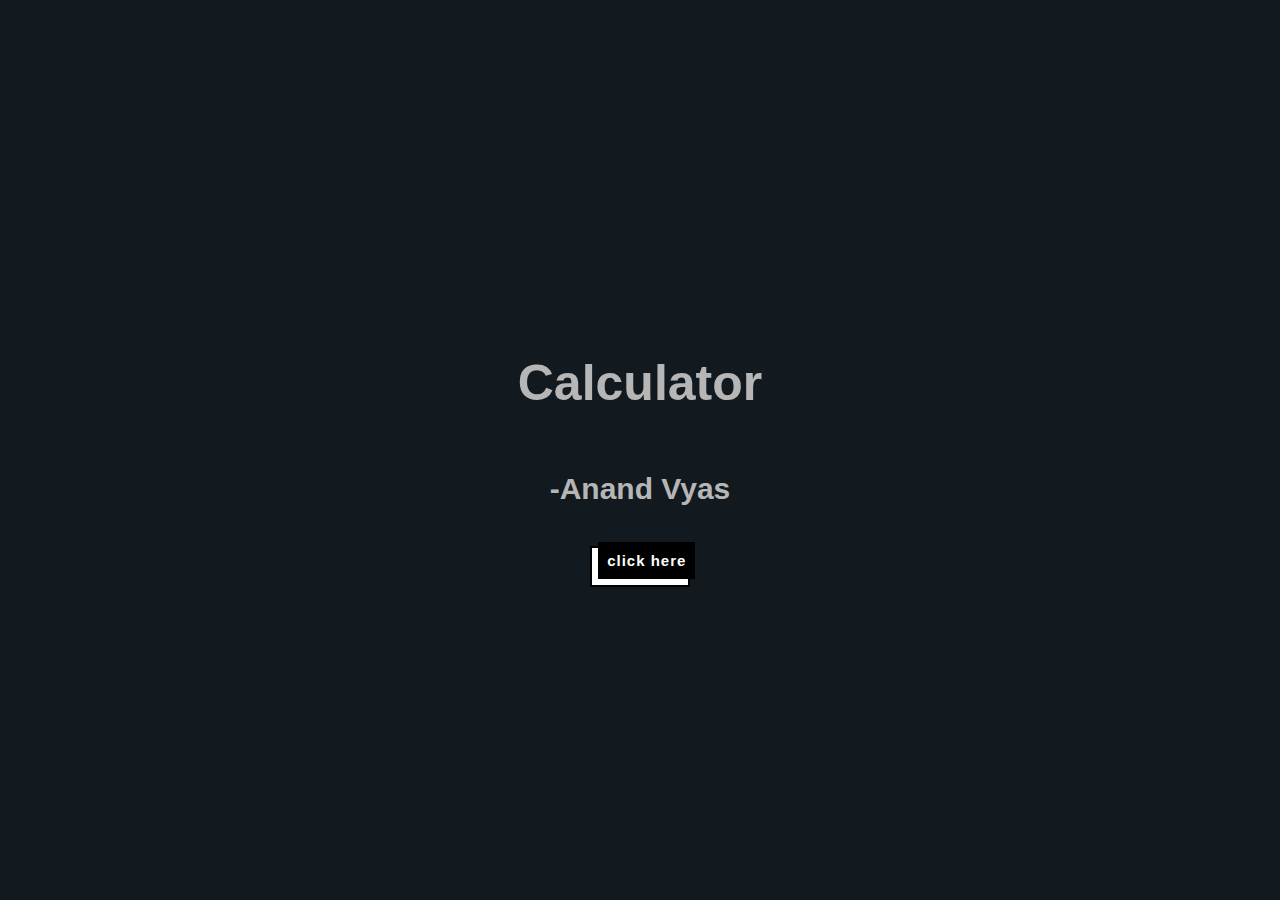
<file: index.html>
<!DOCTYPE html>
<html lang="en">
<head>
    <meta charset="UTF-8">
    <meta http-equiv="X-UA-Compatible" content="IE=edge">
    <meta name="viewport" content="width=device-width, initial-scale=1.0">
    <link rel="stylesheet" href="style.css">
    <link rel="stylesheet" href="https://cdnjs.cloudflare.com/ajax/libs/animate.css/4.1.1/animate.min.css"/>
    <title>index</title>
</head>
<body class="intro-body">
    <div class="index">
    <h1 class="head animate__animated animate__bounceInDown">
        Calculator 
    </h1>
    <h3 class="name animate__animated animate__zoomInUp">
        -Anand Vyas
    </h3>
    <a href="calculator.html"><button> Click here
    </button></a>
</div>
</body>
</html>
</file>
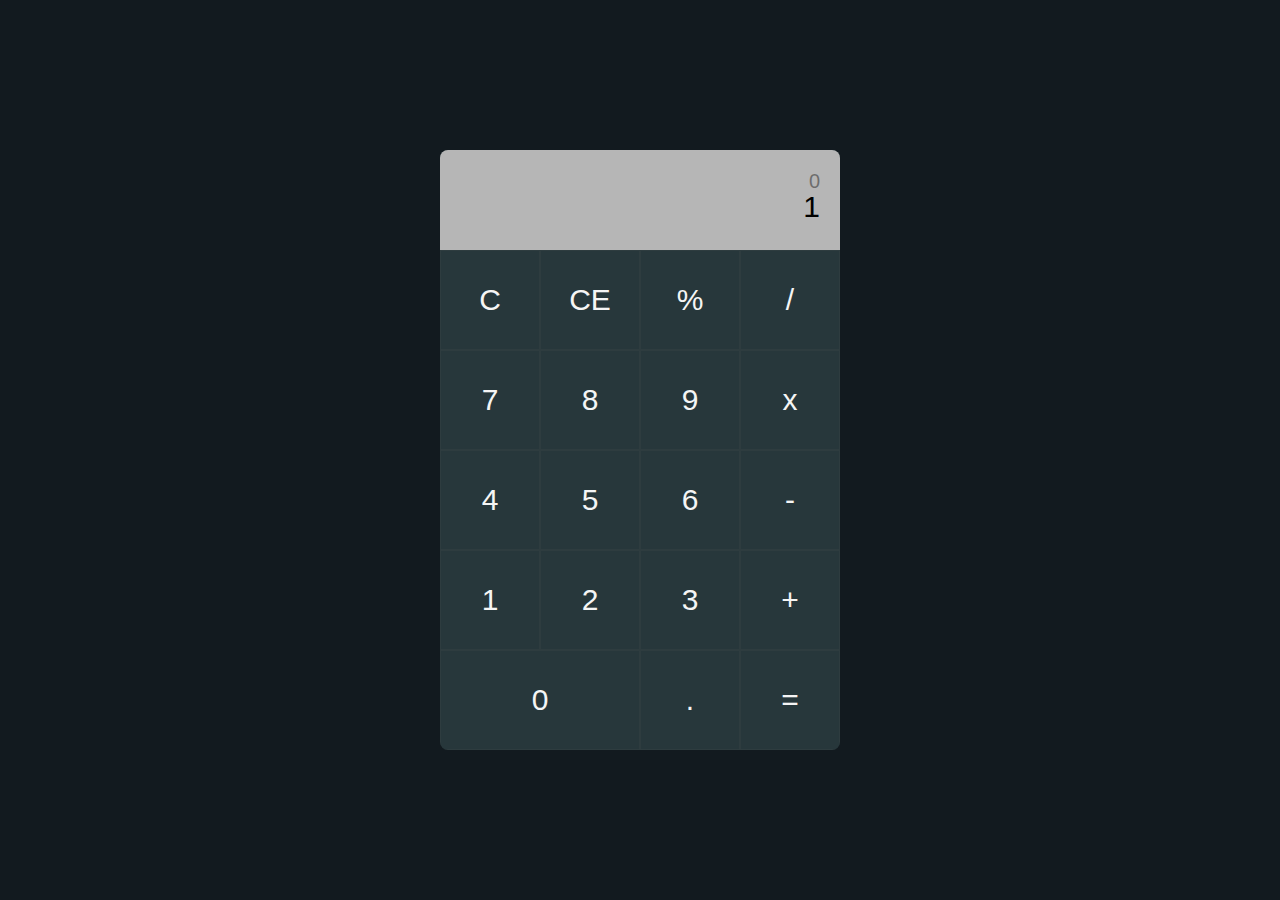
<file: calculator.html>
<!DOCTYPE html>
<html lang="en">
<head>
    <meta charset="UTF-8">
    <meta http-equiv="X-UA-Compatible" content="IE=edge">
    <meta name="viewport" content="width=device-width, initial-scale=1.0">
    <link rel="stylesheet" href="style.css">
    <title>Calculator</title>
</head>
<body>
    <section>
        <div class="container">
            <div class="calculator">
                <div class="display">
                    <div class="display-1">0</div>
                    <div class="display-2">1</div>
                    <div class="temp-result"></div>
                </div>
                <div class="all_button">  
                    <div class="button all-clear">C</div>  
                    <div class="button last-entity-clear">CE</div>  
                    <div class="button operation">%</div>  
                    <div class="button operation">/</div>  
                    <div class="button number">7</div>  
                    <div class="button number">8</div>  
                    <div class="button number">9</div>  
                    <div class="button operation">x</div>  
                    <div class="button number">4</div>  
                    <div class="button number">5</div>  
                    <div class="button number">6</div>  
                    <div class="button operation">-</div>  
                    <div class="button number">1</div>  
                    <div class="button number">2</div>  
                    <div class="button number">3</div>  
                    <div class="button operation">+</div>  
                    <div class="button btn-0 number">0</div>  
                    <div class="button number dot">.</div>  
                    <div class="button equal">=</div>  
                   </div>
            </div>
        </div>
    </section>

    <script src="js.js"></script>
</body>
</html>
</file>
<file: style.css>
.intro-body{
    padding: 0;  
    margin: 0;  
    box-sizing: border-box; 
 }
 .index{
 text-align: center;
 height: 100vh;
 width: 100vw;
 background-color: rgb(18, 26, 31);  
 display: table-cell;
 vertical-align: middle;
 }
 .head{
     color: rgb(182, 182, 182); 
     padding: 20px;
     margin: 20px;
     font-size: 50px;
     animation-delay: 0.5s;
 }
 .name{
    color: rgb(182, 182, 182); 
    padding: 20px;
    margin: 20px;
    font-size: 30px;
    animation-delay: 1s;
}

button {
    padding: 10px;
    font-size: 15px;
    outline: none;
    border: 2px solid black;
    background-color: white;
    color: white;
    position: relative;
    letter-spacing: 1px;
   }
   
   button::before {
    content: 'click here';
    position: absolute;
    top: -14%;
    left: 7%;
    background-color: black;
    width: 100%;
    height: 100%;
    color: white;
    display: flex;
    align-items: center;
    justify-content: center;
    transition: 0.15s ease-in-out;
    font-weight: bold;
   }
   
   button:hover::before {
    top: 0;
    left: 0;
   }
* {  
    padding: 0;  
    margin: 0;  
    box-sizing: border-box;  
   }  
   html {  
    font-family: "Montserrat", sans-serif;  
   } 
   section {  
    background-color: rgb(18, 26, 31);  
    min-height: 100vh;  
    width: 100%;  
    display: flex;  
    align-items: center;  
    justify-content: center;  
   } 
   .container {  
    width: 90%;  
    max-width: 400px;  
    background-color: rgb(39, 55, 59);  
    border-radius: 8px;  
    overflow: hidden;  
   } 
   .display {  
    background-color: rgb(182, 182, 182);  
    height: 100px;  
    width: 100%;  
    text-align: right;  
    padding: 20px;  
    font-size: 30px;  
    position: relative;  
   } 
   .display-1 {  
    opacity: 0.4;  
    font-size: 20px;  
    height: 20px;  
    overflow: hidden;  
   } 
   .temp-result {  
    position: absolute;  
    bottom: 0;  
    left: 10;  
    font-size: 20px;  
    opacity: 0.3;  
   }
   .all_button {  
    color: whitesmoke;  
    display: grid;  
    grid-template: repeat(4, 1fr) / repeat(4, 1fr);  
   }
   .button {  
    border: 0.5px solid rgba(92, 92, 92, 0.137);  
    display: inline-block;  
    height: 100px;  
    width: 100%;  
    display: flex;  
    align-items: center;  
    justify-content: center;  
    font-size: 30px;  
    cursor: pointer;  
   }  
   .button:hover {  
    background-color: rgb(30, 43, 46);  
   }  
   .btn-0 {  
    grid-column: 1/3;  
   }
</file>
